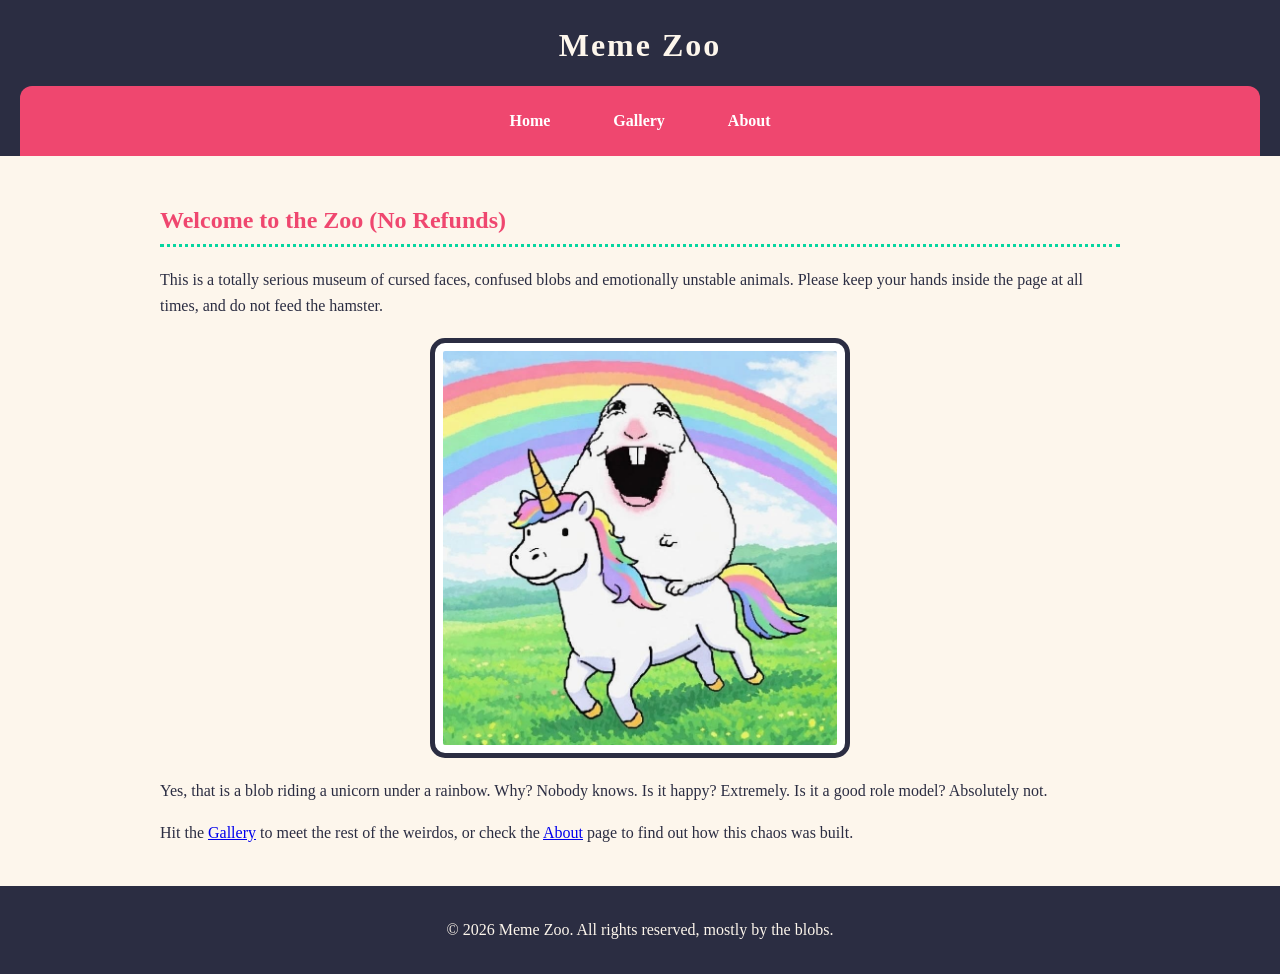
<file: index.html>
<!DOCTYPE html>
<html lang="en">
<head>
  <meta charset="utf-8">
  <meta name="viewport" content="width=device-width, initial-scale=1">
  <title>Meme Zoo - Home</title>
  <link rel="stylesheet" href="styles.css">
</head>
<body>
  <a class="skip-link" href="#main">Skip to Main Content</a>

  <header>
    <h1>Meme Zoo</h1>
    <nav>
      <ul>
        <li><a href="index.html">Home</a></li>
        <li><a href="gallery.html">Gallery</a></li>
        <li><a href="about.html">About</a></li>
      </ul>
    </nav>
  </header>

  <main id="main">
    <h2>Welcome to the Zoo (No Refunds)</h2>
    <p>
      This is a totally serious museum of cursed faces, confused blobs and
      emotionally unstable animals. Please keep your hands inside the page at
      all times, and do not feed the hamster.
    </p>
    <img class="hero" src="images/ngua-mot-sung.jpg" width="799" height="799" alt="A smiling white blob riding a unicorn through a rainbow meadow">
    <p>
      Yes, that is a blob riding a unicorn under a rainbow. Why? Nobody knows.
      Is it happy? Extremely. Is it a good role model? Absolutely not.
    </p>
    <p>
      Hit the <a href="gallery.html">Gallery</a> to meet the rest of the
      weirdos, or check the <a href="about.html">About</a> page to find out
      how this chaos was built.
    </p>
  </main>

  <footer>
    <p>&copy; 2026 Meme Zoo. All rights reserved, mostly by the blobs.</p>
  </footer>
</body>
</html>
</file>
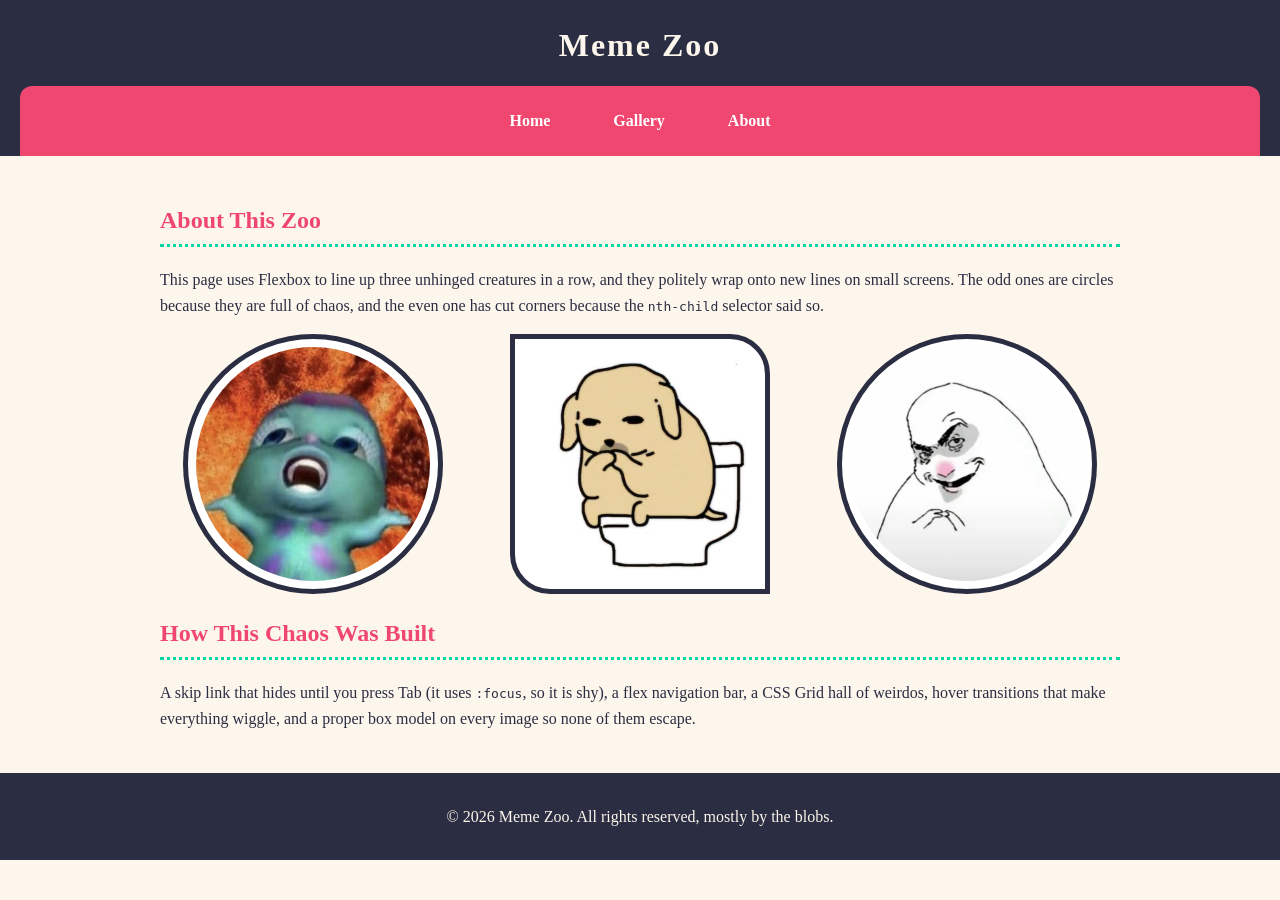
<file: about.html>
<!DOCTYPE html>
<html lang="en">
<head>
  <meta charset="utf-8">
  <meta name="viewport" content="width=device-width, initial-scale=1">
  <title>Meme Zoo - About</title>
  <link rel="stylesheet" href="styles.css">
</head>
<body>
  <a class="skip-link" href="#main">Skip to Main Content</a>

  <header>
    <h1>Meme Zoo</h1>
    <nav>
      <ul>
        <li><a href="index.html">Home</a></li>
        <li><a href="gallery.html">Gallery</a></li>
        <li><a href="about.html">About</a></li>
      </ul>
    </nav>
  </header>

  <main id="main">
    <h2>About This Zoo</h2>
    <p>
      This page uses Flexbox to line up three unhinged creatures in a row,
      and they politely wrap onto new lines on small screens. The odd ones are
      circles because they are full of chaos, and the even one has cut corners
      because the <code>nth-child</code> selector said so.
    </p>

    <div class="flex-images">
      <img src="images/bibble.jpg" width="736" height="728" alt="A teal cartoon creature with its mouth open in front of orange flames">
      <img src="images/cho-bon-cau.jpg" width="736" height="736" alt="A tan cartoon puppy sitting on a toilet with a worried look">
      <img src="images/blob-cuoi-gian.jpg" width="736" height="653" alt="A tall white blob with a sly smirk and rubbing hands">
    </div>

    <h2>How This Chaos Was Built</h2>
    <p>
      A skip link that hides until you press Tab (it uses <code>:focus</code>,
      so it is shy), a flex navigation bar, a CSS Grid hall of weirdos, hover
      transitions that make everything wiggle, and a proper box model on every
      image so none of them escape.
    </p>
  </main>

  <footer>
    <p>&copy; 2026 Meme Zoo. All rights reserved, mostly by the blobs.</p>
  </footer>
</body>
</html>
</file>
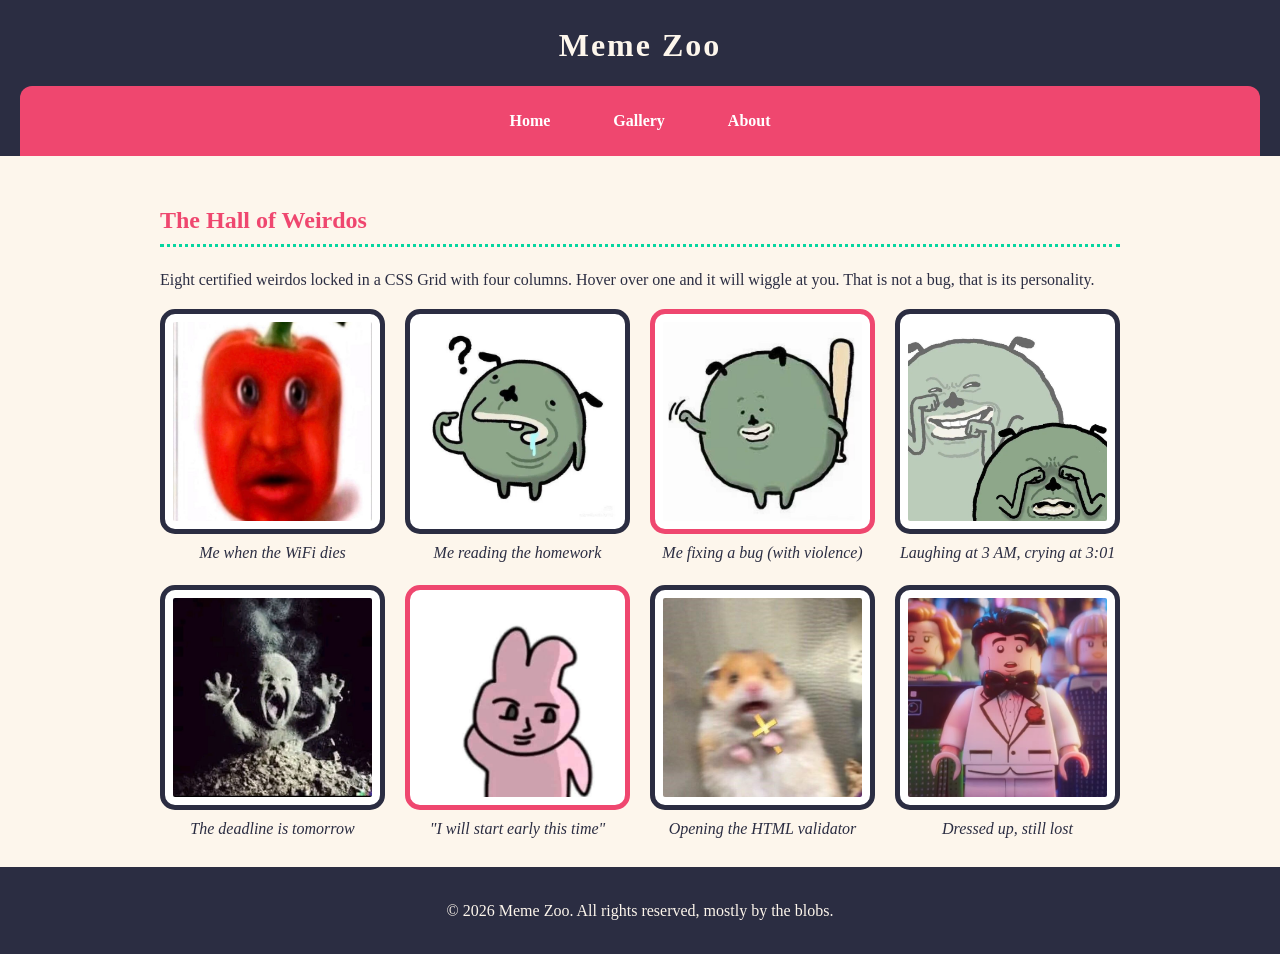
<file: gallery.html>
<!DOCTYPE html>
<html lang="en">
<head>
  <meta charset="utf-8">
  <meta name="viewport" content="width=device-width, initial-scale=1">
  <title>Meme Zoo - Gallery</title>
  <link rel="stylesheet" href="styles.css">
</head>
<body>
  <a class="skip-link" href="#main">Skip to Main Content</a>

  <header>
    <h1>Meme Zoo</h1>
    <nav>
      <ul>
        <li><a href="index.html">Home</a></li>
        <li><a href="gallery.html">Gallery</a></li>
        <li><a href="about.html">About</a></li>
      </ul>
    </nav>
  </header>

  <main id="main">
    <h2>The Hall of Weirdos</h2>
    <p>
      Eight certified weirdos locked in a CSS Grid with four columns. Hover
      over one and it will wiggle at you. That is not a bug, that is its
      personality.
    </p>

    <div class="gallery-grid">
      <figure>
        <img src="images/ot-chuong.jpg" width="630" height="641" alt="A blurry red bell pepper with a shocked human face">
        <figcaption>Me when the WiFi dies</figcaption>
      </figure>
      <figure>
        <img src="images/blob-thac-mac.jpg" width="564" height="564" alt="A confused green blob drooling beside a question mark">
        <figcaption>Me reading the homework</figcaption>
      </figure>
      <figure>
        <img src="images/blob-gay-bong-chay.jpg" width="736" height="735" alt="A green blob waving with a baseball bat on its shoulder">
        <figcaption>Me fixing a bug (with violence)</figcaption>
      </figure>
      <figure>
        <img src="images/blob-cuoi-khoc.jpg" width="736" height="736" alt="Two green blobs laughing and crying at the same time">
        <figcaption>Laughing at 3 AM, crying at 3:01</figcaption>
      </figure>
      <figure>
        <img src="images/be-ma.jpg" width="735" height="751" alt="A pale screaming baby rising from a pile of ash in the dark">
        <figcaption>The deadline is tomorrow</figcaption>
      </figure>
      <figure>
        <img src="images/tho-hong.jpg" width="468" height="521" alt="A pink cartoon rabbit with a smug face raising one arm">
        <figcaption>"I will start early this time"</figcaption>
      </figure>
      <figure>
        <img src="images/hamster-hoang-so.jpg" width="573" height="1013" alt="A frightened hamster holding a tiny golden cross">
        <figcaption>Opening the HTML validator</figcaption>
      </figure>
      <figure>
        <img src="images/lego-nhin.jpg" width="512" height="512" alt="A LEGO minifigure in a white tuxedo and bow tie looking surprised">
        <figcaption>Dressed up, still lost</figcaption>
      </figure>
    </div>
  </main>

  <footer>
    <p>&copy; 2026 Meme Zoo. All rights reserved, mostly by the blobs.</p>
  </footer>
</body>
</html>
</file>
<file: styles.css>
/* ---------- Base ---------- */
* {
  box-sizing: border-box;
}

body {
  margin: 0;
  font-family: Georgia, "Times New Roman", serif;
  line-height: 1.6;
  color: #2b2d42;
  background-color: #fdf6ec;
}

/* ---------- Skip link: positioned off-screen, visible only on focus ---------- */
.skip-link {
  position: absolute;
  top: -100px;
  left: 10px;
  padding: 10px 18px;
  background-color: #ffd166;
  color: #2b2d42;
  font-weight: bold;
  text-decoration: none;
  border: 3px solid #2b2d42;
  border-radius: 0 0 10px 10px;
  z-index: 100;
}

.skip-link:focus {
  top: 0;
}

/* ---------- Header and navigation (flex) ---------- */
header {
  background-color: #2b2d42;
  color: #fdf6ec;
  padding: 20px 20px 0;
  text-align: center;
}

header h1 {
  margin: 0 0 15px;
  letter-spacing: 2px;
}

nav ul {
  display: flex;
  justify-content: center;
  gap: 15px;
  list-style: none;
  margin: 0;
  padding: 12px;
  background-color: #ef476f;
  border-radius: 12px 12px 0 0;
}

nav a {
  display: block;
  padding: 8px 22px;
  color: #ffffff;
  font-weight: bold;
  text-decoration: none;
  border: 2px solid transparent;
  border-radius: 25px;
  transition: background-color 0.3s, color 0.3s, border-color 0.3s;
}

nav a:hover,
nav a:focus {
  background-color: #ffd166;
  color: #2b2d42;
  border-color: #2b2d42;
}

/* ---------- Main content ---------- */
main {
  max-width: 1000px;
  margin: 0 auto;
  padding: 25px 20px;
}

h2 {
  color: #ef476f;
  border-bottom: 3px dotted #06d6a0;
  padding-bottom: 5px;
}

footer {
  background-color: #2b2d42;
  color: #fdf6ec;
  text-align: center;
  padding: 15px;
}

/* ---------- Images: box model ---------- */
img {
  max-width: 100%;
  height: auto;
  display: block;
  border: 5px solid #2b2d42;
  padding: 8px;
  border-radius: 15px;
  background-color: #ffffff;
}

.hero {
  margin: 20px auto;
}

/* ---------- Hover effect on images ---------- */
img {
  transition: transform 0.4s ease, box-shadow 0.4s ease, border-color 0.4s ease;
}

img:hover {
  transform: scale(1.06) rotate(-2deg);
  box-shadow: 8px 8px 0 #06d6a0;
  border-color: #ef476f;
}

/* ---------- Grid (gallery page) ---------- */
.gallery-grid {
  display: grid;
  grid-template-columns: repeat(4, 1fr);
  gap: 20px;
}

.gallery-grid figure {
  margin: 0;
}

.gallery-grid figcaption {
  text-align: center;
  font-style: italic;
  margin-top: 6px;
}

/* nth-child on the grid: every third figure gets a highlight */
.gallery-grid figure:nth-child(3n) img {
  border-color: #ef476f;
}

/* ---------- Flex (about page) ---------- */
.flex-images {
  display: flex;
  flex-wrap: wrap;
  justify-content: space-around;
  gap: 20px;
}

.flex-images img {
  width: 260px;
}

/* nth-child on the flex row: alternate border-radius */
.flex-images img:nth-child(odd) {
  border-radius: 50%;
}

.flex-images img:nth-child(even) {
  border-radius: 0 40px 0 40px;
}

/* ---------- Responsive ---------- */
@media (max-width: 700px) {
  .gallery-grid {
    grid-template-columns: repeat(2, 1fr);
  }
}

@media (max-width: 450px) {
  .gallery-grid {
    grid-template-columns: 1fr;
  }

  nav ul {
    flex-direction: column;
    align-items: center;
  }
}

/* ---------- Uniform image shapes (photos have different sizes) ---------- */
.hero {
  width: 100%;
  max-width: 420px;
}

.gallery-grid img {
  width: 100%;
  aspect-ratio: 1 / 1;
  object-fit: cover;
}

.flex-images img {
  aspect-ratio: 1 / 1;
  object-fit: cover;
}
</file>
